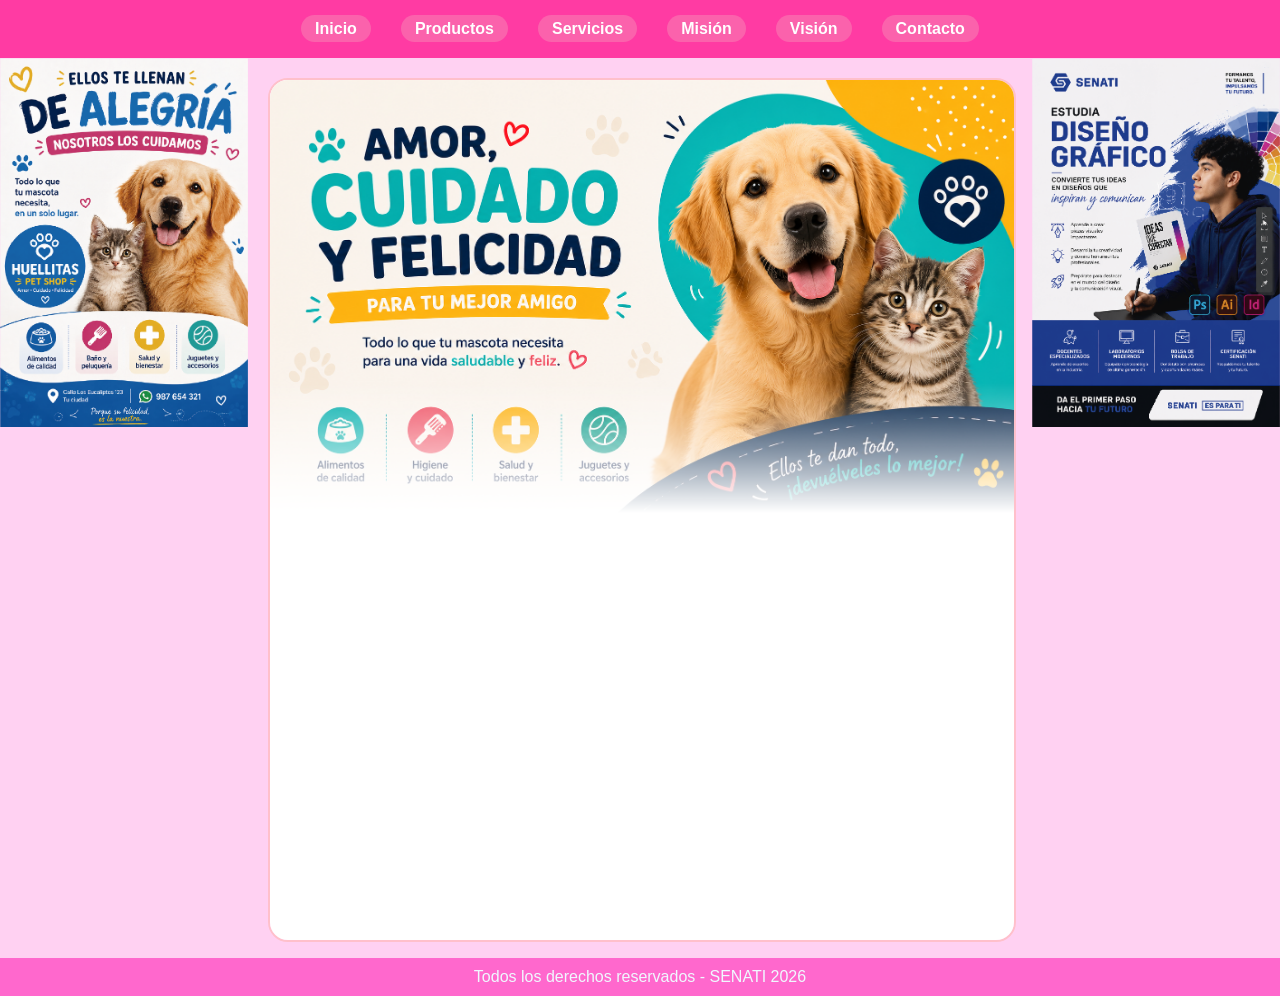
<file: index.html>
<!DOCTYPE html>
<html lang="es">
<head>
    <meta charset="UTF-8">
    <meta name="viewport" content="width=device-width, initial-scale=1.0">
    <title>PELUSITAS PET</title>
    <link rel="icon" href="pets/icon p.png">
    <link rel="stylesheet" href="estilos/estilo.css">
</head>
<body>
    <header>
        <nav>
            <input type="checkbox" id="activadormenu">
            <label for="activadormenu" id="hamburguesa">☰</label>
            <ul id="menu">
                <li><a href="portada.html" target="frame_contenido">Inicio</a></li>
                <li><a href="productos.html" target="frame_contenido">Productos</a></li>
                <li><a href="servicios.html" target="frame_contenido">Servicios</a></li>
                <li><a href="mision.html" target="frame_contenido">Misión</a></li>
                <li><a href="vision.html" target="frame_contenido">Visión</a></li>
                <li><a href="contacto.html" target="frame_contenido">Contacto</a></li>
            </ul>
        </nav>
    </header>
    <div id="contenedor">
        <div id="publicidad1"> 
         <img src="publi/1x/Mesa de trabajo 1.png" alt="publicidad">
        </div>
        <div id="contenido">
            <iframe name="frame_contenido" src="portada.html" frameborder="0"></iframe>
        </div>
        <div id="publicidad2">
           <img src="publi/1x/1x/Mesa de trabajo 1.png" alt="senati">
        </div>
    </div>
    <footer>
        <p>Todos los derechos reservados - SENATI 2026</p>
    </footer>
</body>
</html>
</file>
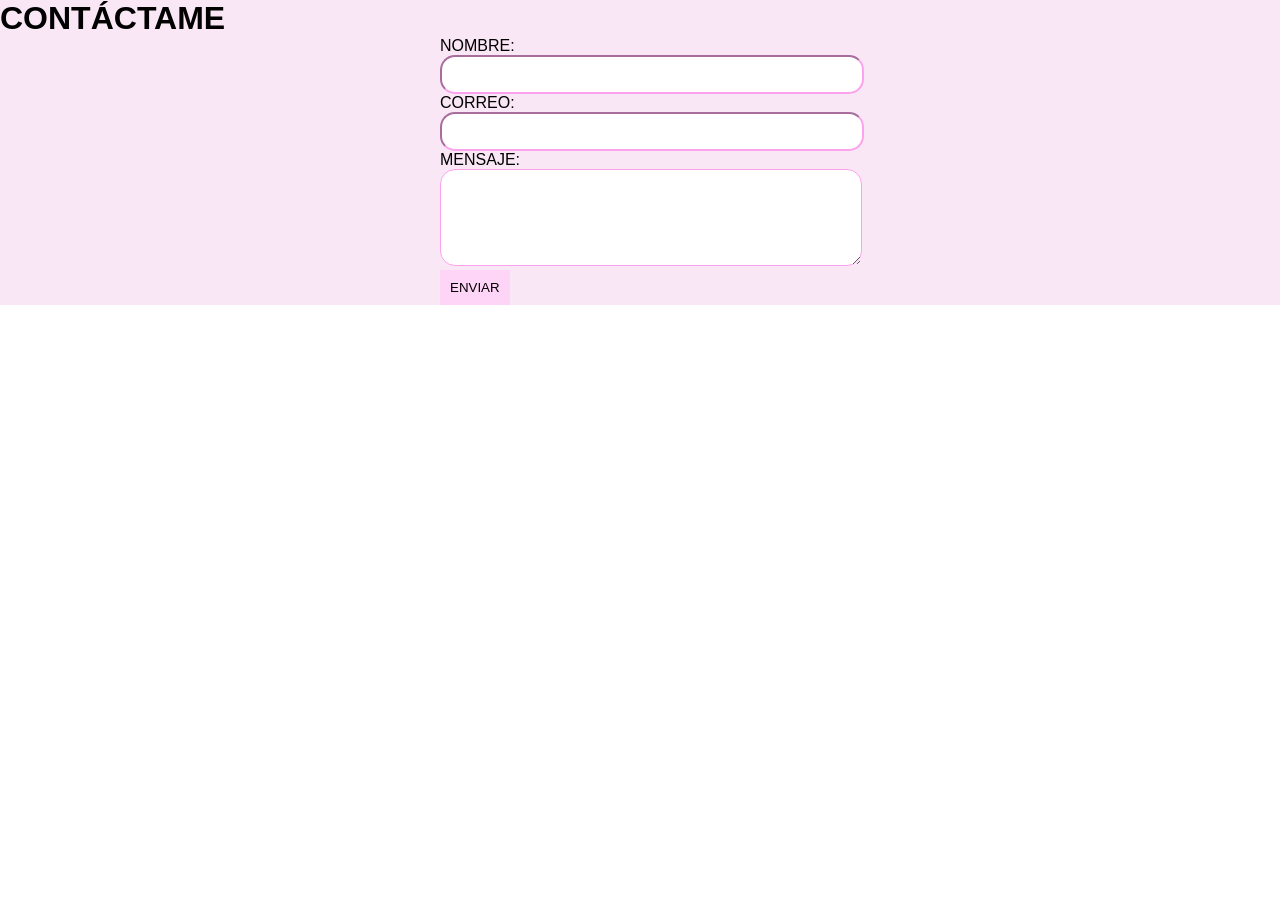
<file: contacto.html>
<!DOCTYPE html>
<html lang="es">
<head>
    <meta charset="UTF-8">
    <meta name="viewport" content="width=device-width, initial-scale=1.0">
    <title>Contacto</title>
    <link rel="stylesheet" href="estilos/estilo.css">
</head>
<body>
    <div class="contacto">
        <h1>CONTÁCTAME</h1>
        <form action="">
            <label for="">NOMBRE:</label>
            <input type="text" name="name" required>
            <label for="">CORREO:</label>
            <input type="text" name="correo" required>
            <label for="">MENSAJE:</label>
            <textarea name="mensaje" rows="5" required></textarea>
            <button>ENVIAR</button>
        </form>
    </div>
</body>
</html>
</file>
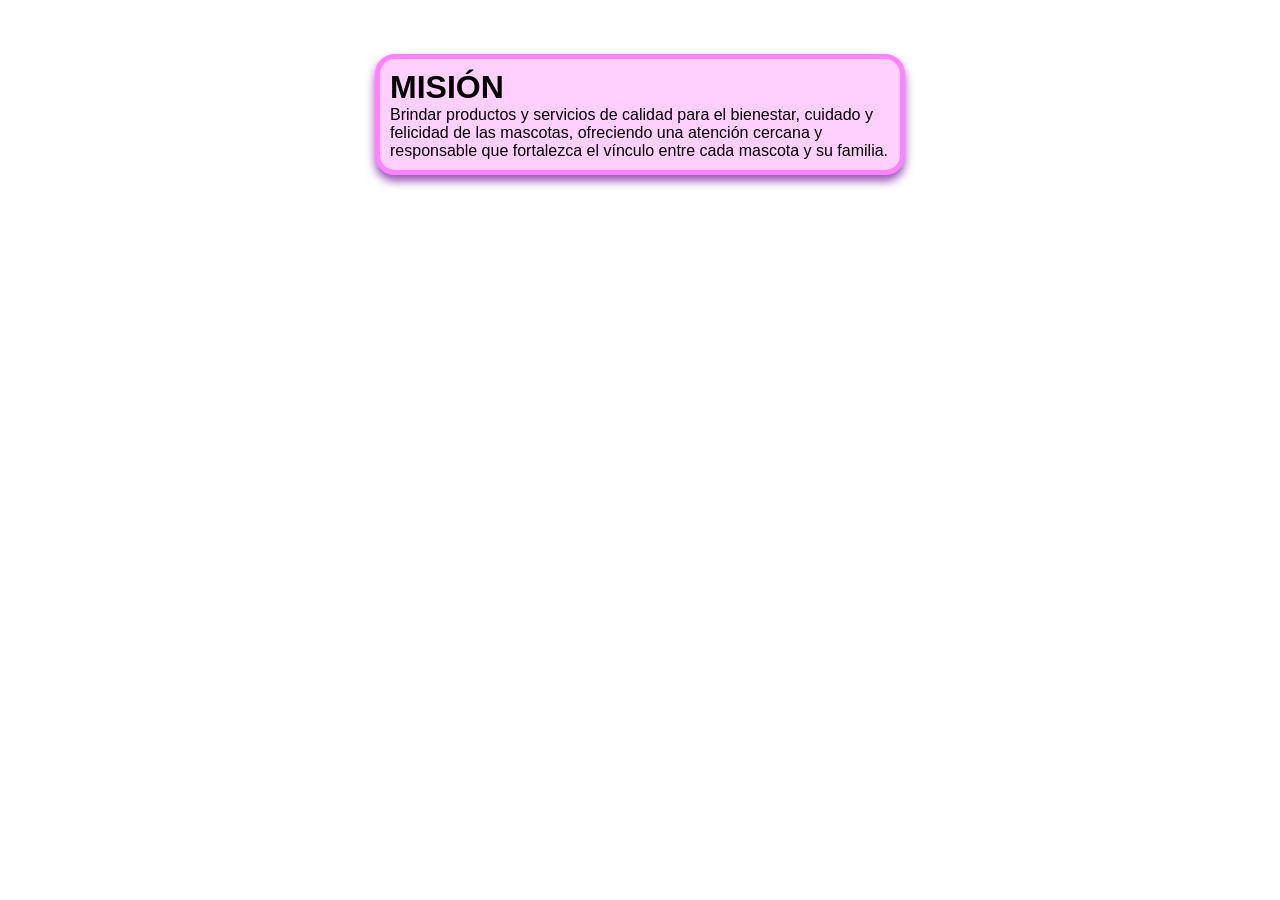
<file: mision.html>
<!DOCTYPE html>
<html lang="es">
<head>
    <meta charset="UTF-8">
    <meta name="viewport" content="width=device-width, initial-scale=1.0">
    <title>Misión</title>
    <link rel="stylesheet" href="estilos/estilo.css">
</head>
<body>
    <br>
    <br>
    <br>
    <div class="mis_vis">
        <h1>MISIÓN</h1>
        <p>Brindar productos y servicios de calidad para el bienestar, cuidado 
        y felicidad de las mascotas, ofreciendo una atención cercana y responsable
        que fortalezca el vínculo entre cada mascota y su familia.
</p>
    </div>
</body>
</html>
</file>
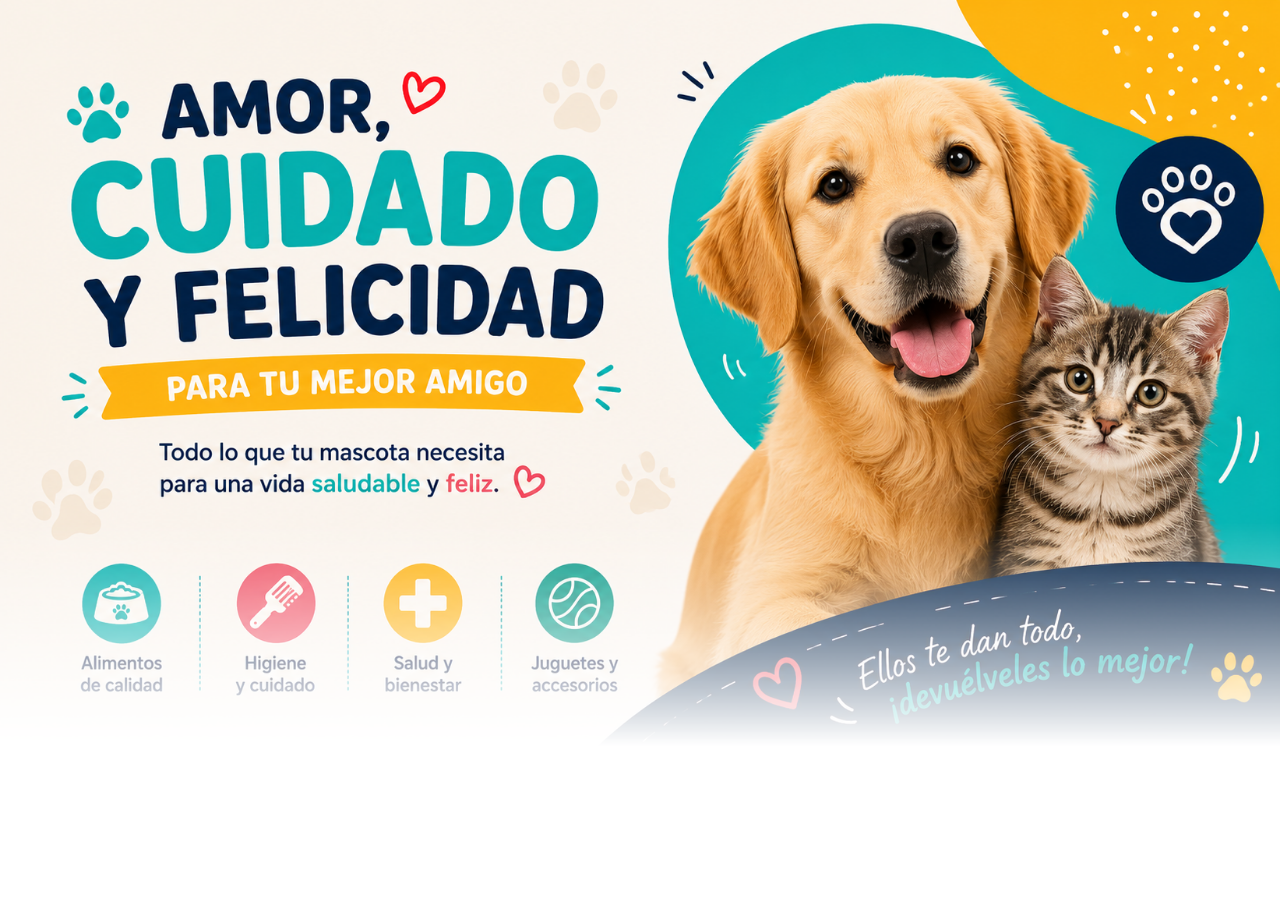
<file: portada.html>
<!DOCTYPE html>
<html lang="es">
<head>
    <meta charset="UTF-8">
    <meta name="viewport" content="width=device-width, initial-scale=1.0">
    <title>Portada</title>
    <link rel="stylesheet" href="estilos/estilo.css">
</head>
<body>
<div class="portada">
    <img src="publi/amore.png" alt="portada">
</div>
</body>
</html>
</file>
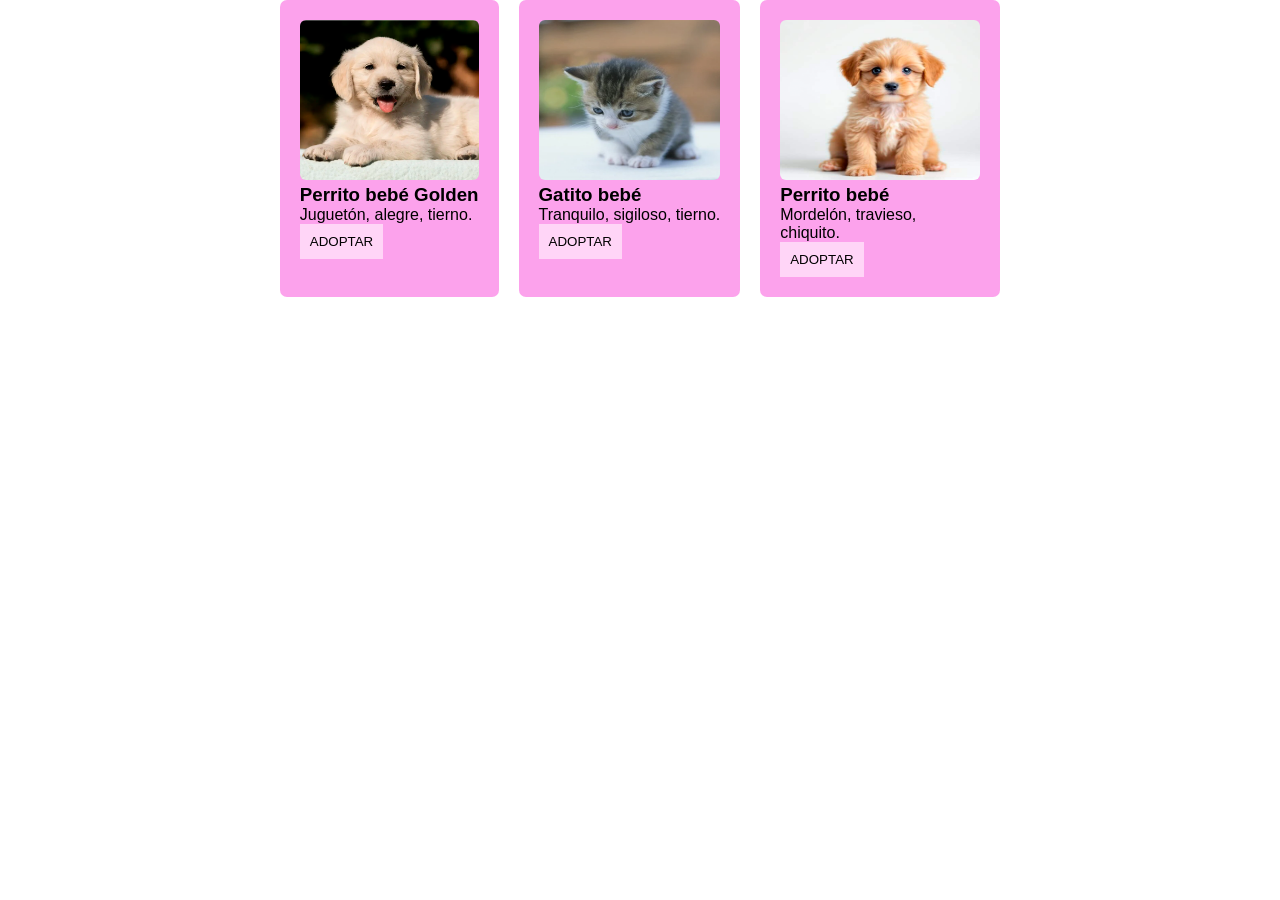
<file: productos.html>
<!DOCTYPE html>
<html lang="es">
<head>
    <meta charset="UTF-8">
    <meta name="viewport" content="width=device-width, initial-scale=1.0">
    <title>Productos</title>
    <link rel="stylesheet" href="estilos/estilo.css">
</head>
<body>
    <div id="galeria_pet">
    <div class="pet">
            <img src="pets/golden.png" alt="golden">
            <h3>Perrito bebé Golden</h3>
            <p>Juguetón, alegre, tierno.</p>
            <button>ADOPTAR</button>
            </div>
            <div class="pet"><img src="pets/gatitovv.png" alt="gatito bebé">
            <h3>Gatito bebé</h3>
            <p>Tranquilo, sigiloso, tierno.</p>
            <button>ADOPTAR</button>
        </div>

         <div class="pet">
                <img src="pets/perrito 1.png" alt="perrito">
            <h3>Perrito bebé</h3>
            <p>Mordelón, travieso, chiquito.</p>
            <button>ADOPTAR</button>
        </div>
    </div>
</div>
</body>
</html>
</file>
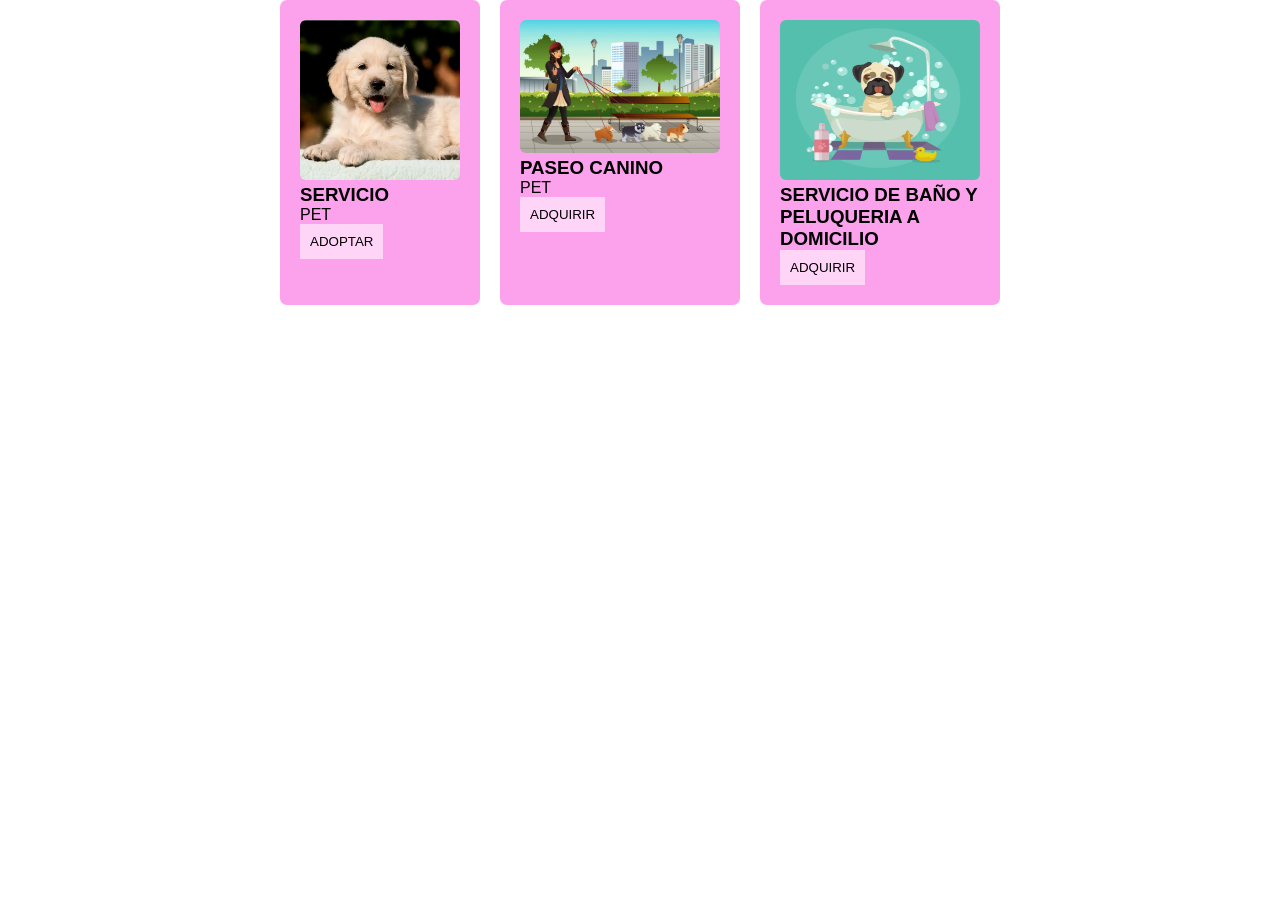
<file: servicios.html>
<!DOCTYPE html>
<html lang="es">
<head>
    <meta charset="UTF-8">
    <meta name="viewport" content="width=device-width, initial-scale=1.0">
    <title>Servicios</title>
    <link rel="stylesheet" href="estilos/estilo.css">
</head>
<body>
    <div id="galeria_pet">
    <div class="pet">
            <img src="pets/golden.png" alt="golden">
            <h3>SERVICIO</h3>
            <p>PET</p>
            <button>ADOPTAR</button>
            </div>
            <div class="pet"><img src="pets/paseo canino.jpg" alt="servicio">
            <h3>PASEO CANINO</h3>
            <p>PET</p>
            <button>ADQUIRIR</button>
        </div>

         <div class="pet">
                <img src="pets/baño perro.jpg" alt="servicio">
            <h3>SERVICIO DE BAÑO Y PELUQUERIA A DOMICILIO</h3>
            <button>ADQUIRIR</button>
        </div>
    </div>
</div>
</body>
</html>
</file>
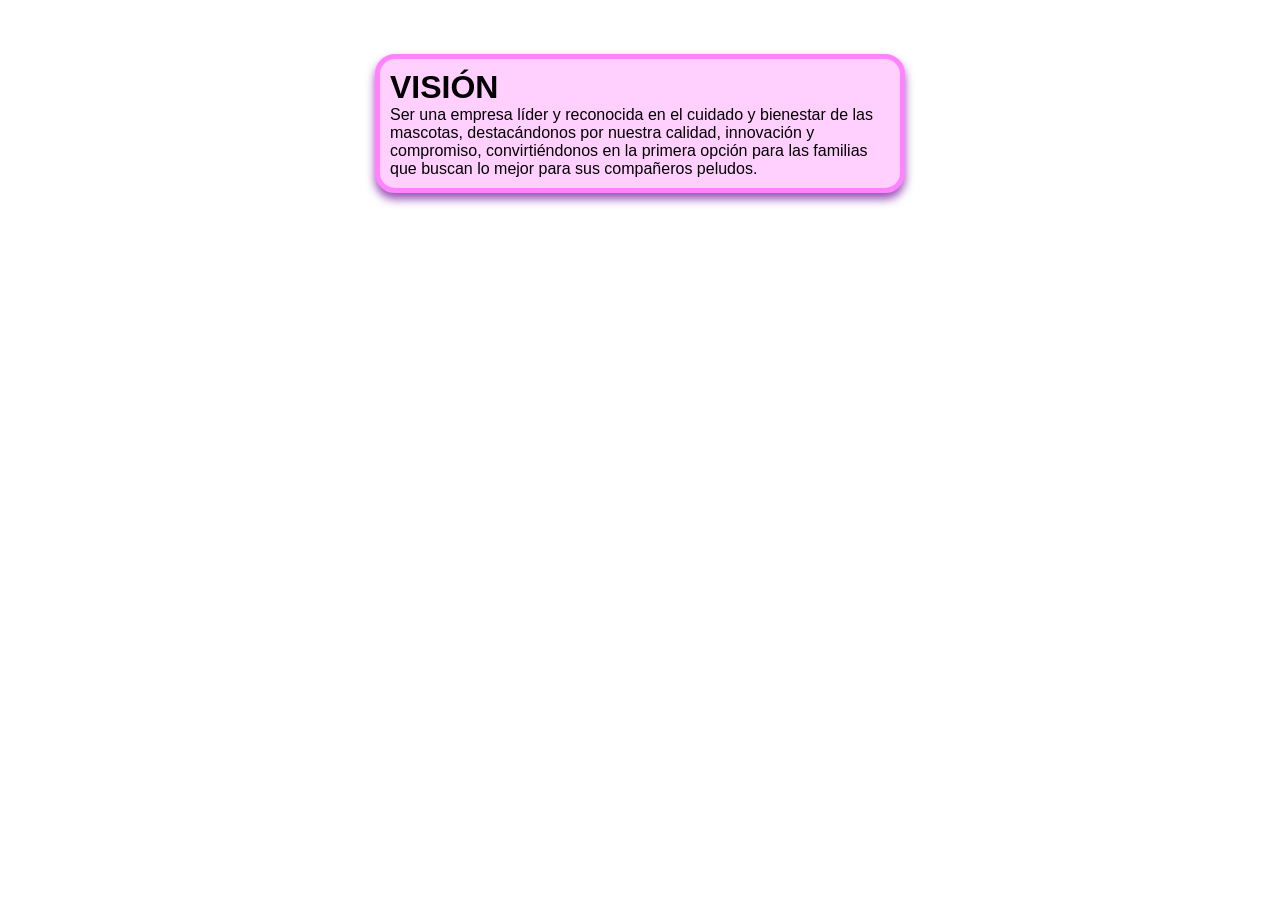
<file: vision.html>
<!DOCTYPE html>
<html lang="es">
<head>
    <meta charset="UTF-8">
    <meta name="viewport" content="width=device-width, initial-scale=1.0">
    <title>Visión</title>
    <link rel="stylesheet" href="estilos/estilo.css">
</head>
<body>
    <br>
    <br>
    <br>
      <div class="mis_vis">
        <h1>VISIÓN</h1>
        <p>Ser una empresa líder y reconocida en el cuidado y bienestar de
            las mascotas, destacándonos por nuestra calidad, innovación y
            compromiso, convirtiéndonos en la primera opción para las familias
            que buscan lo mejor para sus compañeros peludos.
</p>
    </div>
</body>
</html>
</file>
<file: estilos/estilo.css>
*{
    margin: 0;
    padding: 0;
}

/*personalizar fuente de pagina y color de fondo*/
body{
    font-family: 'Trebuchet MS', 'Lucida Sans Unicode', 'Lucida Grande', 'Lucida Sans', Arial, sans-serif;
background-color: white;
}
/*personalizar la cabecera*/
header{
    background-color: rgb(255, 59, 163);
    color: rgb(254, 254, 254);
    text-align: center;
}
#menu{
    list-style: none;
    display: flex;
    gap: 30px;
    justify-content: center;
    padding: 20px;
}
#menu a{
    text-decoration: none;
     color: rgb(255, 255, 255);
     background-color: rgb(251, 98, 172);
     padding: 5px 14px;
     border-radius: 15px;
     font-weight: bolder;
     transition: all 0.4s ease;

}
#menu a:hover{
    background-color: rgb(251, 161, 225);
}
/*personalizar el cuerpo de pagina*/
#contenedor{
    display: flex;
    min-height: 400px;
    min-height: 100vh;
}
#publicidad1{
    width: 20%;
    background-color: rgb(255, 209, 242);
}
#contenido{
    width: 60%;
    background-color: rgb(255, 209, 242);
    padding: 20px;
}
#publicidad2{
    width: 20%;
    background-color: rgb(255, 209, 242);
}
iframe{
    width: 100%;
    height: 100%;
    border: 2px solid pink;
    border-radius: 20px;
}
footer{
    padding: 10px;
    text-align: center;
    color: aliceblue;
    background-color: rgb(255, 104, 205);
}

/*personalizar productos*/
#galeria_pet{
    display: grid;
    grid-template-columns: repeat(3, auto);
    justify-content: center;
    gap: 20px;
}
.pet{
    background-color: #fca2ec;
    max-width: 200px;
    padding: 20px;
    border-radius: 7px;
}
.pet img{
width: 100%;
max-height: 160px;
border-radius: 6px;
}
.pet:hover{
    box-shadow: 0px 5px 10px rgb(255, 21, 208);
    border: 1px solid yellow;
}
button{
    padding: 10px;
    background-color: #ffd5f7;
    border: none;
}
button:hover{
    background-color: #78d4ff;
    cursor: pointer;
}
#publicidad1 img{
    width: 100%;
}
#publicidad2 img{
    width: 100%;
}

.portada img{
    width: 100%;
    
    -webkit-mask-image: linear-gradient(
        to bottom,
        black 70%,
        transparent 100%
    );

    mask-image: linear-gradient(
        to bottom,
        black 70%,
        transparent 100%
    );
}
.mis_vis{
    border: 5px solid rgb(255, 131, 255);
    width: 500px;
    border-radius: 20px;
    margin: auto;
    padding: 10px;
    background-color: rgb(255, 208, 254);
    box-shadow: 0px 6px 10px rgb(152, 79, 181);
}
/* AQUI PERSONALIZO CONTACTO*/
form{
    max-width: 400px;
    margin: auto;
    text-align: left;
}
.contacto{
    width: 100%;
    background-color: #fae7f6;
}
input, textarea{
    width: 100%;
    padding: 10px;
    border-radius: 15px;
    border-color: #fca2ec;
}
#hamburguesa{
    font-size: 30px;
    cursor: pointer;
    display: none;
}
#activadormenu{
    display: none;
}

/*AQUI PERSONALIZO MI PAGINA PARA QUE ADAPTE A OTROS DISPOSITIVOS*/
@media (max-width: 750px){
    #menu{
    flex-direction: column;
    gap: 1px;
    padding: 0%;
    display: none;
}
#menu a{
    display: flex;
    justify-content: center;
}
#contenedor{
    flex-direction: column;
    text-align: center;
}
#publicidad1, #contenido, #publicidad2{
    width: 100%;
}
#publicidad1 img{
    width: 400px;
}
#publicidad2 img{
    width: 400px;
}
iframe{
    height: 500px;
}
#galeria_pet{
    grid-template-columns: repeat(1, auto);
}
#hamburguesa{
    display: block;
}
#activadormenu:checked + #hamburguesa + #menu{
    display: flex;
}
}
</file>
